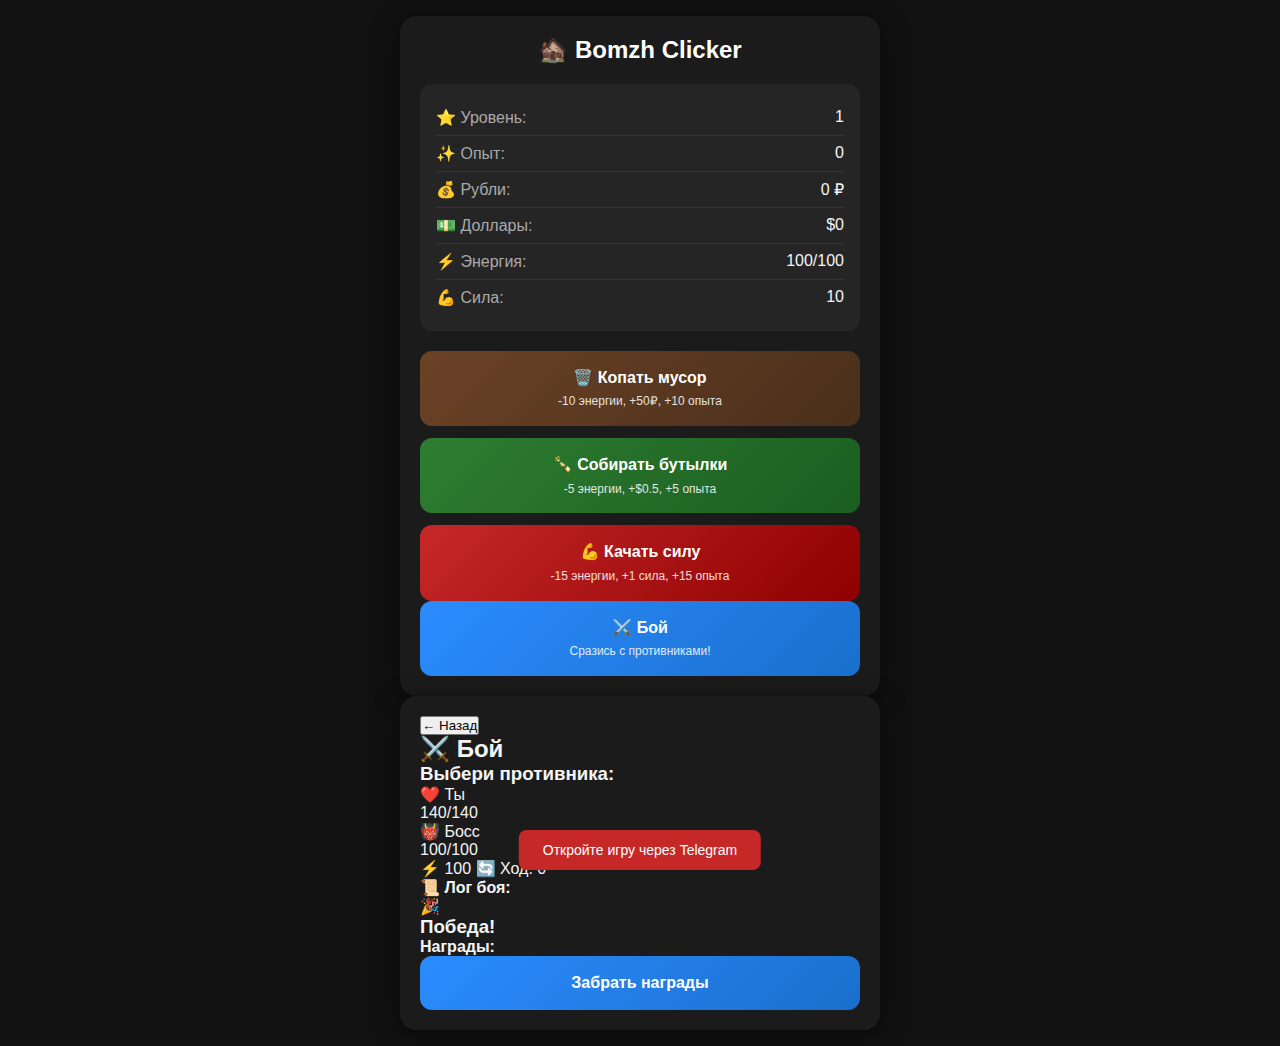
<file: templates/webapp.html>
<!DOCTYPE html>
<html lang="ru">
<head>
  <meta charset="UTF-8" />
  <title>Bomzh Clicker — WebApp</title>
  <meta name="viewport" content="width=device-width, initial-scale=1.0, maximum-scale=1.0, user-scalable=no" />
  <link rel="stylesheet" href="/static/css/styles.css" />
  <script src="https://telegram.org/js/telegram-web-app.js"></script>
</head>
<body>
  <div class="container">
    <!-- Main Game View -->
    <div id="main-view" class="card">
      <h1>🏚️ Bomzh Clicker</h1>
      
      <div id="stats" class="stats">
        <div class="stat-row">
          <span class="stat-label">⭐ Уровень:</span>
          <span id="level">1</span>
        </div>
        <div class="stat-row">
          <span class="stat-label">✨ Опыт:</span>
          <span id="exp">0</span>
        </div>
        <div class="stat-row">
          <span class="stat-label">💰 Рубли:</span>
          <span id="rubles">0 ₽</span>
        </div>
        <div class="stat-row">
          <span class="stat-label">💵 Доллары:</span>
          <span id="dollars">$0</span>
        </div>
        <div class="stat-row">
          <span class="stat-label">⚡ Энергия:</span>
          <span id="energy">100/100</span>
        </div>
        <div class="stat-row">
          <span class="stat-label">💪 Сила:</span>
          <span id="strength">10</span>
        </div>
      </div>

      <div class="actions">
        <button id="dig-trash" class="action-btn" data-action="dig_trash">
          🗑️ Копать мусор<br><small>-10 энергии, +50₽, +10 опыта</small>
        </button>
        <button id="collect-bottles" class="action-btn" data-action="collect_bottles">
          🍾 Собирать бутылки<br><small>-5 энергии, +$0.5, +5 опыта</small>
        </button>
        <button id="train-strength" class="action-btn" data-action="train_strength">
          💪 Качать силу<br><small>-15 энергии, +1 сила, +15 опыта</small>
        </button>
      </div>

      <div class="battle-section">
        <button id="open-battle" class="action-btn battle-btn">
          ⚔️ Бой<br><small>Сразись с противниками!</small>
        </button>
      </div>
    </div>

    <!-- Battle View -->
    <div id="battle-view" class="card hidden">
      <div class="battle-header">
        <button id="back-to-main" class="back-btn">← Назад</button>
        <h2>⚔️ Бой</h2>
      </div>

      <!-- Boss Selection (before battle starts) -->
      <div id="boss-selection" class="boss-selection">
        <h3>Выбери противника:</h3>
        <div id="boss-list" class="boss-list">
          <!-- Bosses will be populated via JS -->
        </div>
      </div>

      <!-- Active Battle -->
      <div id="active-battle" class="active-battle hidden">
        <!-- HP Bars -->
        <div class="battle-stats">
          <div class="hp-section player-hp-section">
            <div class="hp-label">❤️ Ты</div>
            <div class="hp-bar-container">
              <div id="player-hp-bar" class="hp-bar player-hp"></div>
            </div>
            <div id="player-hp-text" class="hp-text">140/140</div>
          </div>
          <div class="hp-section boss-hp-section">
            <div id="boss-name" class="hp-label">👹 Босс</div>
            <div class="hp-bar-container">
              <div id="boss-hp-bar" class="hp-bar boss-hp"></div>
            </div>
            <div id="boss-hp-text" class="hp-text">100/100</div>
          </div>
        </div>

        <!-- Battle Info -->
        <div class="battle-info">
          <span>⚡ <span id="battle-energy">100</span></span>
          <span>🔄 Ход: <span id="turn-counter">0</span></span>
        </div>

        <!-- Move Buttons -->
        <div id="move-buttons" class="move-buttons">
          <!-- Moves will be populated via JS -->
        </div>

        <!-- Battle Log -->
        <div class="battle-log-container">
          <h4>📜 Лог боя:</h4>
          <div id="battle-log" class="battle-log">
            <!-- Log entries will be populated via JS -->
          </div>
        </div>
      </div>

      <!-- Battle Result -->
      <div id="battle-result" class="battle-result hidden">
        <div id="result-icon" class="result-icon">🎉</div>
        <h3 id="result-title">Победа!</h3>
        <div id="rewards-section" class="rewards-section">
          <h4>Награды:</h4>
          <div id="rewards-list" class="rewards-list">
            <!-- Rewards will be populated via JS -->
          </div>
        </div>
        <button id="claim-rewards" class="action-btn claim-btn">
          Забрать награды
        </button>
      </div>
    </div>

    <div id="toast" class="toast hidden"></div>
  </div>

  <script src="/static/js/app.js"></script>
</body>
</html>
</file>
<file: static/css/styles.css>
* {
  box-sizing: border-box;
  margin: 0;
  padding: 0;
}

body {
  background: #111;
  color: #f5f5f5;
  font-family: -apple-system, BlinkMacSystemFont, "Segoe UI", Roboto, Oxygen, Ubuntu, sans-serif;
  min-height: 100vh;
  padding: 16px;
}

.container {
  max-width: 480px;
  margin: 0 auto;
}

.card {
  background: #1b1b1b;
  border-radius: 16px;
  padding: 20px;
  box-shadow: 0 4px 24px rgba(0, 0, 0, 0.5);
}

h1 {
  text-align: center;
  font-size: 1.5rem;
  margin-bottom: 20px;
  color: #fff;
}

.stats {
  background: #252525;
  border-radius: 12px;
  padding: 16px;
  margin-bottom: 20px;
}

.stat-row {
  display: flex;
  justify-content: space-between;
  padding: 8px 0;
  border-bottom: 1px solid #333;
}

.stat-row:last-child {
  border-bottom: none;
}

.stat-label {
  color: #aaa;
}

.actions {
  display: flex;
  flex-direction: column;
  gap: 12px;
}

.action-btn {
  width: 100%;
  padding: 16px;
  border-radius: 12px;
  border: none;
  background: linear-gradient(135deg, #2b8cff, #1a6fcc);
  color: #fff;
  font-size: 16px;
  font-weight: 600;
  cursor: pointer;
  transition: transform 0.15s ease, opacity 0.15s ease;
  text-align: center;
  line-height: 1.4;
}

.action-btn:active {
  transform: scale(0.97);
}

.action-btn:disabled {
  opacity: 0.5;
  cursor: not-allowed;
  transform: none;
}

.action-btn small {
  display: block;
  font-weight: 400;
  opacity: 0.85;
  font-size: 12px;
  margin-top: 4px;
}

.action-btn#dig-trash {
  background: linear-gradient(135deg, #6b4226, #4a2f1a);
}

.action-btn#collect-bottles {
  background: linear-gradient(135deg, #2e7d32, #1b5e20);
}

.action-btn#train-strength {
  background: linear-gradient(135deg, #c62828, #8e0000);
}

.toast {
  position: fixed;
  bottom: 30px;
  left: 50%;
  transform: translateX(-50%);
  background: #333;
  color: #fff;
  padding: 12px 24px;
  border-radius: 8px;
  font-size: 14px;
  z-index: 1000;
  transition: opacity 0.3s ease, transform 0.3s ease;
  max-width: 90%;
  text-align: center;
}

.toast.hidden {
  opacity: 0;
  pointer-events: none;
  transform: translateX(-50%) translateY(20px);
}

.toast.success {
  background: #2e7d32;
}

.toast.error {
  background: #c62828;
}

/* Loading state */
.loading .stats {
  opacity: 0.6;
}

/* Responsive adjustments */
@media (max-width: 360px) {
  body {
    padding: 12px;
  }
  
  .card {
    padding: 16px;
  }
  
  h1 {
    font-size: 1.25rem;
  }
  
  .action-btn {
    padding: 14px;
    font-size: 15px;
  }
}
</file>
